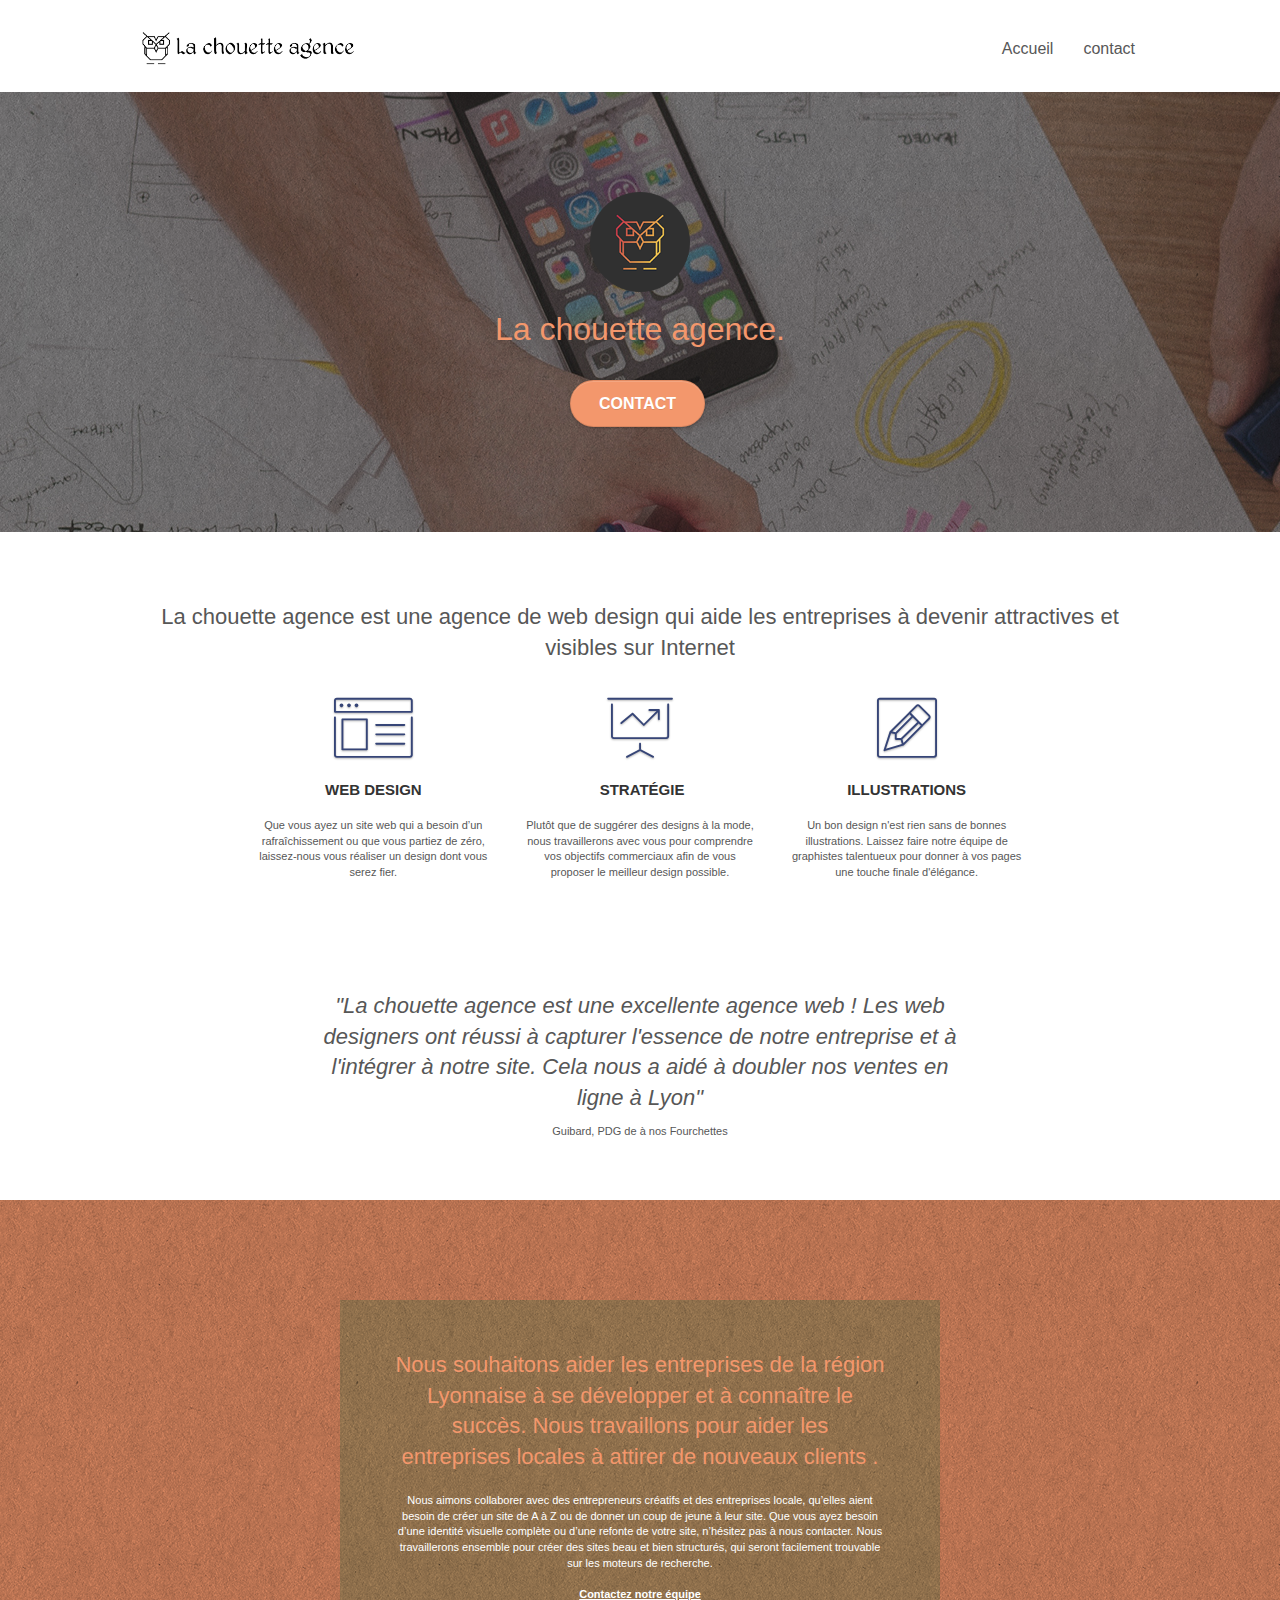
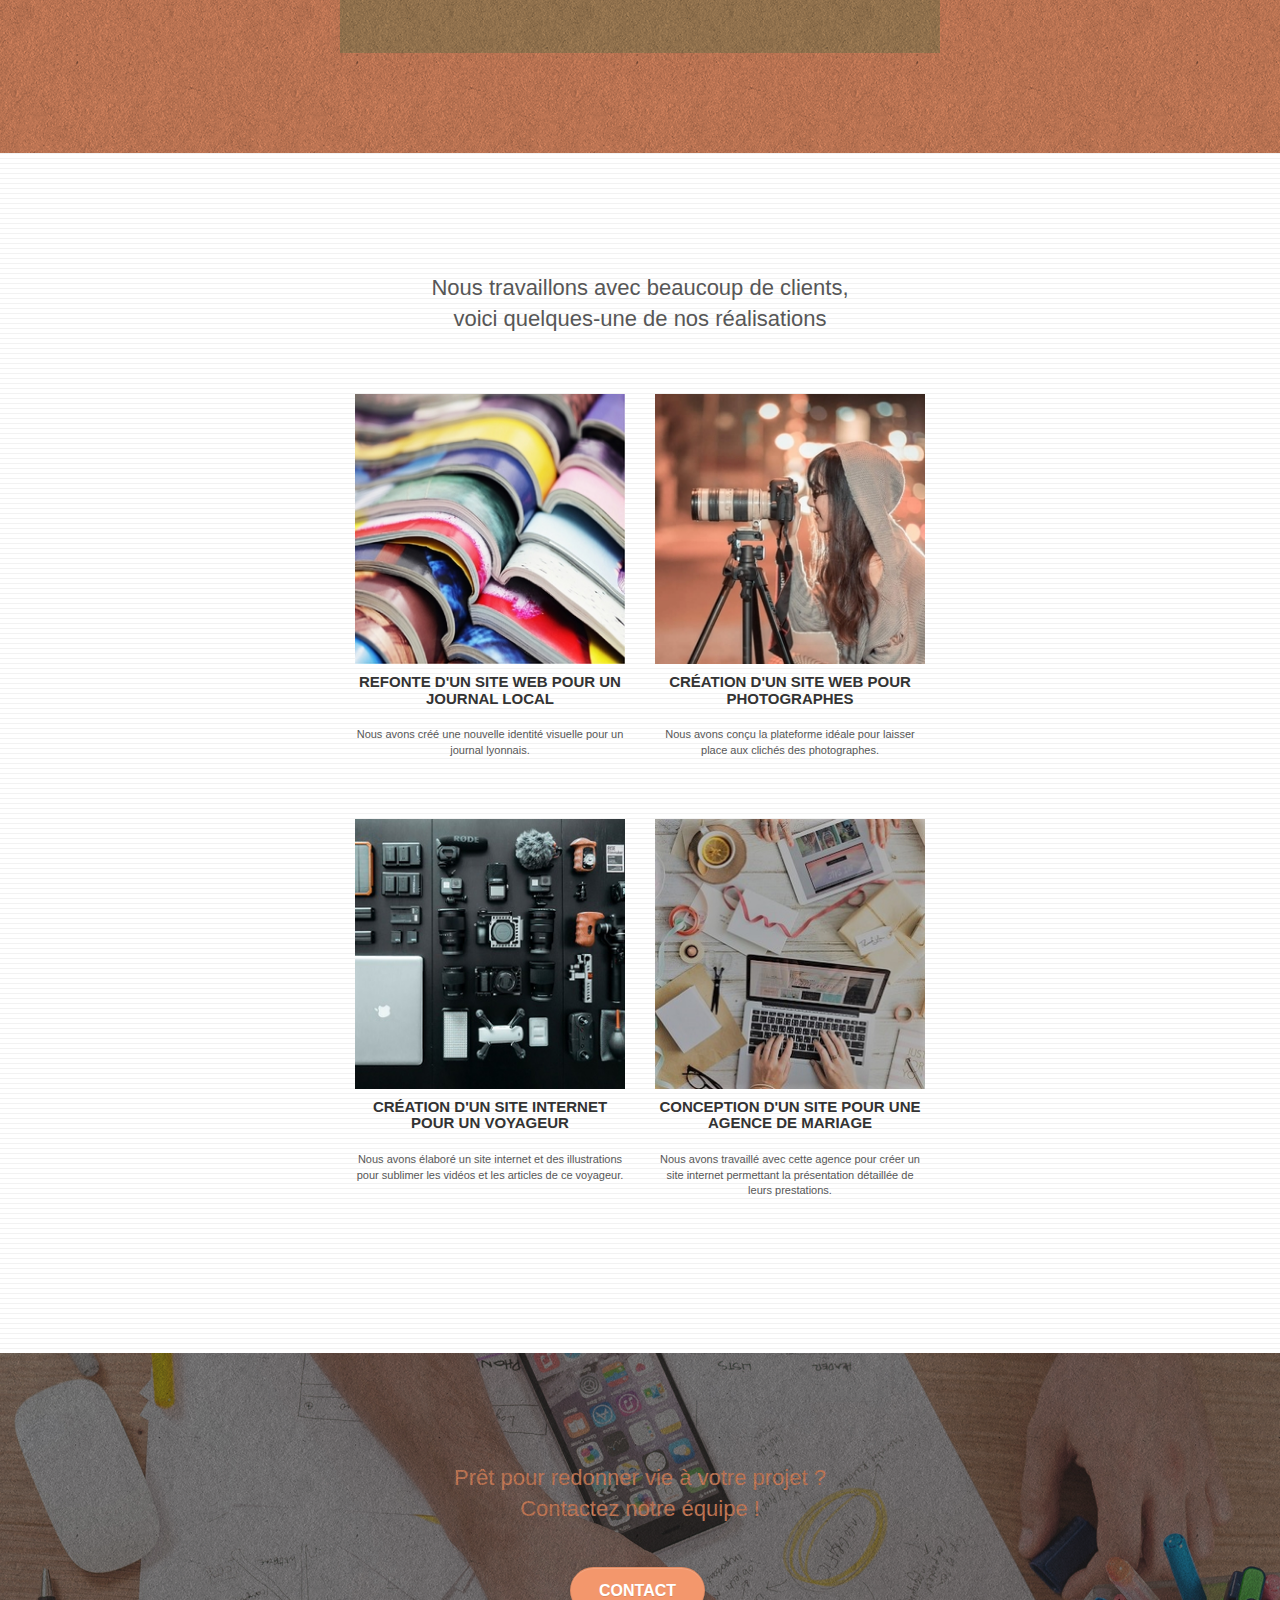
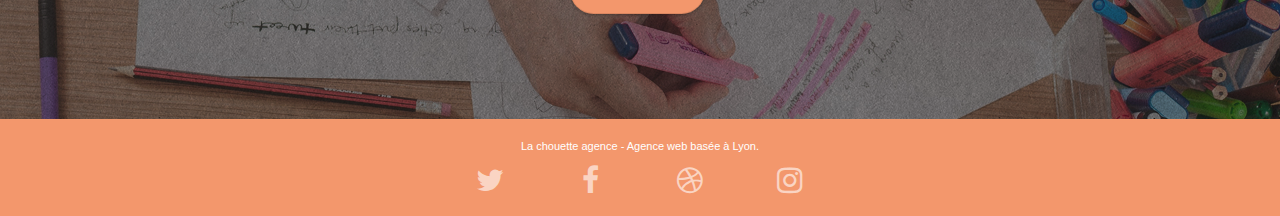
<file: index.html>
<!doctype html>
<html lang="fr">
<head>
    <meta charset="utf-8">
    <!--***** Modification les mauvais keywords *****-->
	<title>La chouette agence | Entreprise webdesign Lyon</title>
	<meta name="description" content="Création ou refonte de site, La chouette agence c'est une entreprise 
	webdesigh basée à Lyon qui accompagne toutes les entreprises à créer leurs sites étape par étape.">
	<meta name="keywords" content="La chouette agence, entreprise webdesigh, Web design, agence web, site internet, site web, création site web, illustrations, stratégie web, Lyon">
    <meta name="viewport" content="width=device-width, initial-scale=1.0, viewport-fit=cover">

	<!--***** Autorisation l'indexation dans les moteur de recherche *****-->
	<meta name="robots" content="index, follow">

    <link rel="shortcut icon" type="image/png" href="favicon.jpg">

    
	<link rel="stylesheet" type="text/css" href="./css/bootstrap.min.css">
	<link rel="stylesheet" type="text/css" href="style.css">
	<link rel="stylesheet" type="text/css" href="./css/font-awesome.min.css">
	<link rel="stylesheet" type="text/css" href="./css/et-line.min.css">
	<!--***** Javasrcipt *****-->
	<script defer src="./js/jquery-2.1.0.js"></script>
	<script defer src="./js/bootstrap.min.js"></script>
	<script defer src="./js/blocs.js"></script>
	<script defer src="./js/jquery.touchSwipe.min.js" ></script>

	<script defer src="./js/gmaps.min.js"></script> 


<!-- Analytics -->
 
<!-- Analytics END -->
    
</head>
<body>
<!-- Principal conteneur -->
<div class="page-container">
    
<!-- bloc-0 -->
<div class="bloc bgc-white l-bloc " id="bloc-0">
	<div class="container bloc-sm">

		<nav class="navbar row">
			<div class="navbar-header">

				<a class="navbar-brand" href="index.html"><img src="img/la-chouette-agence.png" alt="paris web design logo agence web meilleure agence" height="40" /></a>
				<button id="nav-toggle" type="button" class="ui-navbar-toggle navbar-toggle" data-toggle="collapse" data-target=".navbar-1">
					<span class="sr-only">Toggle navigation</span><span class="icon-bar"></span><span class="icon-bar"></span><span class="icon-bar"></span>
				</button>
			</div>
			<div class="collapse navbar-collapse navbar-1 special-dropdown-nav">
				<ul class="site-navigation nav navbar-nav">
					<li>
						<a href="index.html" title="Page d'acceuil">Accueil</a>
					</li>
					<li>
					</li>
					<li>
						<a href="contact.html" title="Page Contact">contact </a>
					</li>
				</ul>
			</div>
		</nav>
	</div>
</div>
<!-- bloc-0 END -->

<!-- bloc-1-presentation -->
<div class="bloc bgc-dark-slate-blue bg-banniere d-bloc bg-t-edge bloc-bg-texture texture-paper b-parallax" id="bloc-1-hero">
	<div class="container bloc-lg">
		<div class="row tight-width-whitespace">
			<div class="col-sm-12">
				<img src="img/logo.png" class="center-block image-resize-mode" width="100" alt="La chouette agence, agence web paris, création logo paris" />
				<h1 class="text-center hero-bloc-text tc-white ">
					La chouette agence.
				</h1>
				<div class="text-center">
					<a href="contact.html" class="btn btn-lg btn-clean btn-rd cta-hero btn-atomic-tangerine" id="cta-hero">Contact</a>
				</div>
			</div>
		</div>
	</div>
</div>
<!-- bloc-1-presentation END -->

<!-- bloc-2-services -->
<div class="bloc bgc-white l-bloc" id="bloc-2-services">
	<div class="container bloc-md">
		<div class="row">
			<div class="col-sm-12 text-center">
				<h2>
					La chouette agence est une agence de web design qui aide les entreprises à devenir attractives et visibles sur Internet
				</h2>
			</div>
		</div>
		<div class="row voffset-lg med-width-whitespace">
			<div class="col-sm-4">
				<div class="text-center">
					<span class="et-icon-browser sm-shadow icon-dark-slate-blue icons icon-lg"></span>
				</div>
				<h3 class="mg-md text-center">
					Web design
				</h3>
				<p class="text-center ">
					Que vous ayez un site web qui a besoin d&rsquo;un rafraîchissement ou que vous partiez de zéro, laissez-nous vous réaliser un design dont vous serez fier.
				</p>
			</div>
			<div class="col-sm-4">
				<div class="text-center">
					<span class="et-icon-presentation sm-shadow icon-dark-slate-blue icons icon-lg"></span>
				</div>
				<h3 class="mg-md text-center">
					&nbsp;Stratégie
				</h3>
				<p class="text-center ">
					Plutôt que de suggérer des designs à la mode, nous travaillerons avec vous pour comprendre vos objectifs commerciaux afin de vous proposer le meilleur design possible.<br>
				</p>
			</div>
			<div class="col-sm-4">
				<div class="text-center">
					<span class="et-icon-edit sm-shadow icon-dark-slate-blue icons icon-lg"></span>
				</div>
				<h3 class="mg-md text-center">
					Illustrations
				</h3>
				<p class="text-center ">
					Un bon design n'est rien sans de bonnes illustrations. Laissez faire notre équipe de graphistes talentueux pour donner à vos pages une touche finale d'élégance.
				</p>
			</div>
		</div>
		<div class="row voffset-lg voffset">
			<div class="col-xs-12 col-md-8 col-md-offset-2 text-center">
				<h2>
					<em>"La chouette agence est une excellente agence web ! Les web designers ont réussi à capturer l'essence de notre 
						entreprise et à l'intégrer à notre site. Cela nous a aidé à doubler nos ventes en ligne à Lyon"
					</em>
				</h2>
				<p> Guibard, PDG de à nos Fourchettes</p>
			</div>
		</div>
	</div>
</div>
<!-- bloc-2-services END -->

<!-- bloc-3-what-i-do -->
<div class="bloc tc-white bgc-atomic-tangerine bg-presentation d-bloc bloc-bg-texture texture-paper b-parallax" id="bloc-3-what-i-do">
	<div class="container bloc-lg">
		<div class="row tight-width-whitespace black-background">
			<div class="col-sm-12">
				<h2 class="mg-md text-center tc-white">
					Nous souhaitons aider les entreprises de la région Lyonnaise à se développer et à connaître le succès. Nous travaillons pour aider les entreprises locales à attirer de nouveaux clients .<br>
				</h2>
				<p class="text-center white">
					Nous aimons collaborer avec des entrepreneurs créatifs et des entreprises locale, qu’elles aient besoin de créer un site de A à Z ou de donner un coup de jeune à leur site. Que vous ayez besoin d’une identité visuelle complète ou d’une refonte de votre site, n’hésitez pas à nous contacter. Nous travaillerons ensemble pour créer des sites beau et bien structurés, qui seront facilement trouvable sur les moteurs de recherche. <br><br><a class="ltc-white bold-link" href="contact.html">Contactez notre équipe</a><br>
				</p>
			</div>
		</div>
	</div>
</div>
<!-- bloc-3-what-i-do END -->

<!-- bloc-4-portfolio -->
<div class="bloc bgc-white bg-lines-h2-bg bg-repeat l-bloc" id="bloc-4-portfolio">
	<div class="container bloc-lg">
		<div class="row">
			<div class="col-sm-12 text-center">
				<h2>Nous travaillons avec beaucoup de clients,<br/>
					voici quelques-une de nos réalisations</h2>
			</div>
		</div>
		<div class="row tight-width-whitespace portfolio-row">
			<div class="col-sm-6">

				<a href="#" title="Voir le site d'un journal local" data-lightbox="img/photo1.jpg" data-gallery-id="gallery-1" data-caption="Refonte d'un site web pour un journal local" data-frame="snapshot-lb"><img src="img/photo1.jpg" alt="paris web design logo agence web meilleure agence et refonte site web journal" class="img-responsive portfolio-thumb" /></a>

				<h3 class="mg-md text-center">
					Refonte d'un site web pour un journal local
				</h3>
				<p class="text-center">
					Nous avons créé une nouvelle identité visuelle pour un journal lyonnais.
				</p>
			</div>
			<div class="col-sm-6">

				<a href="#" title="Voir le site des photographes" data-lightbox="img/photo2.jpg" data-gallery-id="gallery-1" data-caption="Création d'un site web pour photographes" data-frame="snapshot-lb"><img src="img/photo2.jpg" class="img-responsive portfolio-thumb" alt="paris web design logo agence web meilleure agence, Création d'un site web pour photographes" /></a>
				<h3 class="mg-md text-center">
					Création d'un site web pour photographes
				</h3>
				<p class="text-center">
					Nous avons conçu la plateforme idéale pour laisser place aux clichés des photographes.
				</p>
			</div>
		</div>
		<div class="row tight-width-whitespace portfolio-row">
			<div class="col-sm-6">

				<a href="#" title="Voir le site d'un voyageur" data-lightbox="img/photo3.jpg" data-gallery-id="gallery-1" data-caption="Création d'un site internet pour un voyageur" data-frame="snapshot-lb"><img src="img/photot3.jpg" class="img-responsive portfolio-thumb" alt="paris web design logo agence web meilleure agence, Création d'un site web pour voyageur"/></a>

				<h3 class="mg-md text-center">
					Création d'un site internet pour un voyageur
				</h3>
				<p class="text-center">
					Nous avons élaboré un site internet et des illustrations pour sublimer les vidéos et les articles de ce voyageur.
				</p>
			</div>
			<div class="col-sm-6">

				<a href="#" title="Voir le site d'une agence de mariage" data-lightbox="img/photo4.jpg" data-gallery-id="gallery-1" data-caption="Conception d'un site pour une agence de mariage" data-frame="snapshot-lb"><img src="img/photo4.jpg" class="img-responsive portfolio-thumb" alt="paris web design logo agence web meilleure agence, Création d'un site web pour agence de mariage" /></a>
				<h3 class="mg-md text-center">
					Conception d'un site pour une agence de mariage
				</h3>
				<p class="text-center">
					Nous avons travaillé avec cette agence pour créer un site internet permettant la présentation détaillée de leurs prestations.
				</p>
			</div>
		</div>
	</div>
</div>
<!-- bloc-4-portfolio END -->

<!-- bloc-5-cta -->
<div class="bloc bgc-dark-slate-blue bg-banniere d-bloc bloc-bg-texture texture-paper" id="bloc-5-cta">
	<div class="container bloc-lg">
		<div class="row">
			<h2 class="mg-md text-center tc-white">
				Prêt pour redonner vie à votre projet ?<br>Contactez notre équipe !
			</h2>
			<div class="col-sm-12 text-center">
				<a href="contact.html" class="btn btn-atomic-tangerine btn-clean btn-rd btn-lg cta-hero">Contact</a>
			</div>
		</div>
	</div>
</div>
<!-- bloc-5-cta END -->

<!-- Footer - bloc-8 -->
<div class="bloc bgc-atomic-tangerine d-bloc" id="bloc-8">
	<div class="container bloc-sm">
		<div class="row">
			<div class="col-sm-12">
				<p class="text-center white">
					La chouette agence - Agence web basée à Lyon.<br>
				</p>
				<div class="row row-no-gutters social">
					<div class="col-sm-3">
						<div class="text-center">
							<a class="social" href="index.html" title="Twitter"><span class="fa fa-twitter icon-md"></span></a>
						</div>
					</div>
					<div class="col-sm-3">
						<div class="text-center">
							<a class="social" href="index.html" title="Facebook"><span class="fa fa-facebook icon-md"></span></a>
						</div>
					</div>
					<div class="col-sm-3">
						<div class="text-center">
							<a class="social" href="index.html" title="Dribbble"><span class="fa fa-dribbble icon-md"></span></a>
						</div>
					</div>
					<div class="col-sm-3">
						<div class="text-center">
							<a class="social" href="index.html" title="Instagram"><span class="fa fa-instagram icon-md"></span></a>
						</div>
					</div>
				</div>
			</div>
		</div>
	</div>
</div>
<!-- Footer - bloc-8 END -->

</div>
<!-- Principal conteneur END -->
    

</body>
</html>
</file>
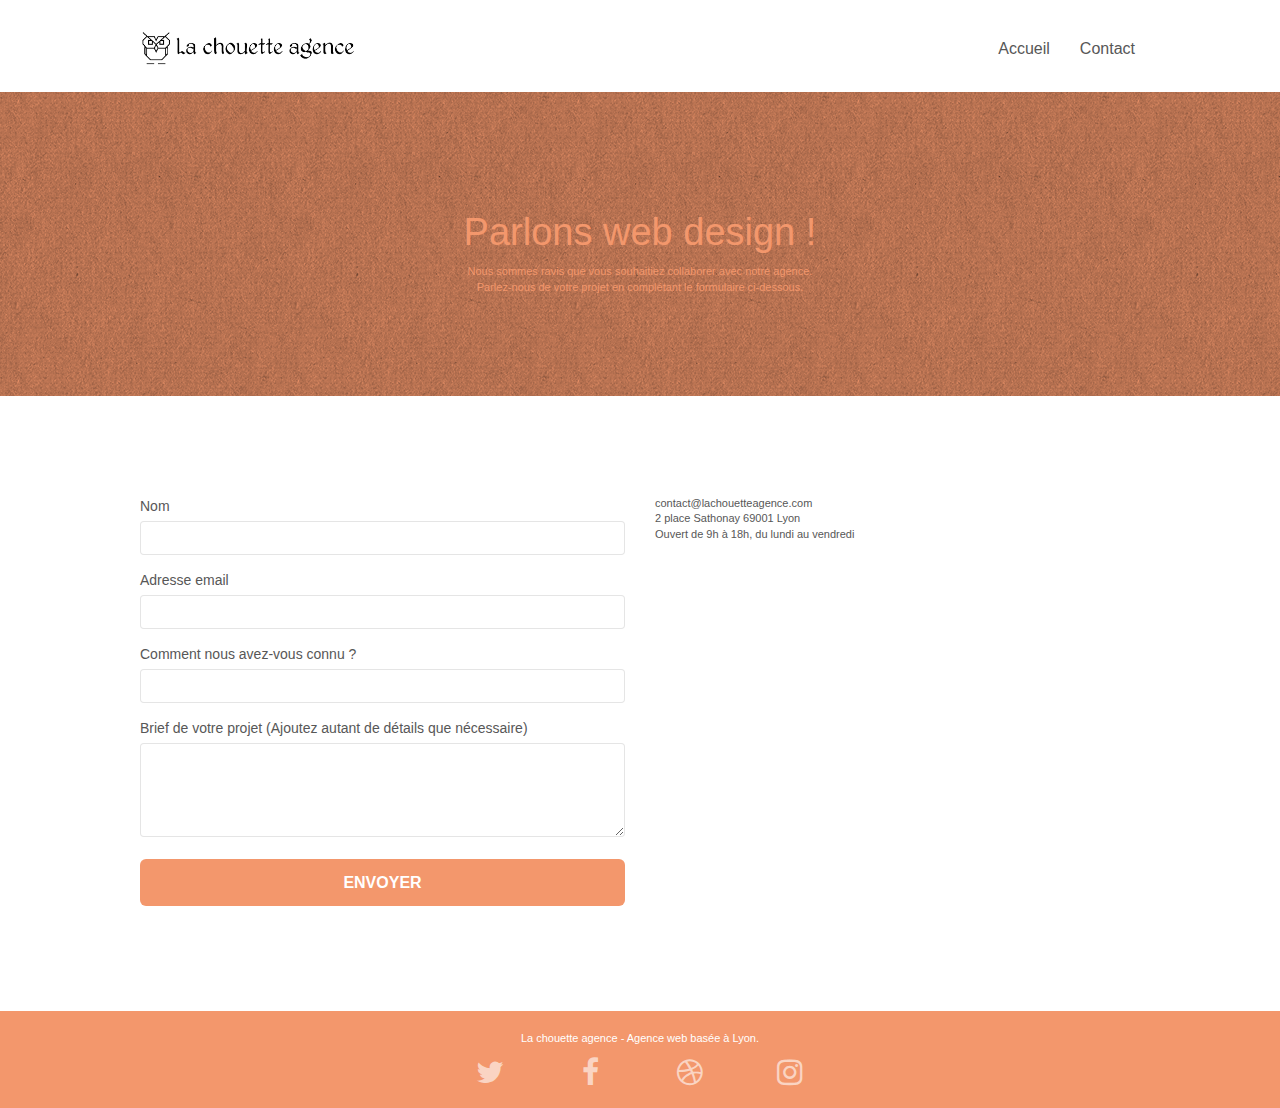
<file: contact.html>
<!doctype html>
<html lang="fr">
<head>
    <meta charset="utf-8">
    <!--***** Modification les mauvais keywords *****-->
	<title>La chouette agence | Contact</title>
	<meta name="description" content="Création ou refonte de site, n'hésitez pas à contacter notre agence 
	qui va vous accompagner à créer votre site étape par étape.">	
	<meta name="keywords" content="La chouette agence, entreprise webdesigh, Web design, agence web, 
	site internet, site web, création site web, illustrations, stratégie web, Lyon">
    <meta name="viewport" content="width=device-width, initial-scale=1.0, viewport-fit=cover">
	
    <link rel="shortcut icon" type="image/png" href="favicon.jpg">
	<link rel="stylesheet" type="text/css" href="./css/bootstrap.min.css">

	<link rel="stylesheet" type="text/css" href="style.css">
	<link rel="stylesheet" type="text/css" href="./css/font-awesome.min.css">
	<link rel="stylesheet" type="text/css" href="./css/et-line.min.css">
		<!--***** Javasrcipt *****-->

	<script defer src="./js/jquery-2.1.0.js"></script>
	<script defer src="./js/bootstrap.min.js"></script>
	<script defer src="./js/blocs.js"></script>
	<script defer src="./js/jqBootstrapValidation.min.js"></script>
	<script defer src="./js/formHandler.min.js"></script>

   


    
<!-- Analytics -->
 
<!-- Analytics END -->
    
</head>
<body>
<!-- Principal conteneur -->
<div class="page-container">
    
<!-- bloc-0 -->
<div class="bloc bgc-white l-bloc " id="bloc-0">
	<div class="container bloc-sm">
		<nav class="navbar row">
			<div class="navbar-header">
				<a class="navbar-brand" href="index.html" title="Page Acceuil"><img src="img/la-chouette-agence.png" alt="atlanta web design logo" height="40" /></a>
				<button id="nav-toggle" type="button" class="ui-navbar-toggle navbar-toggle" data-toggle="collapse" data-target=".navbar-1">
					<span class="sr-only">Toggle navigation</span><span class="icon-bar"></span><span class="icon-bar"></span><span class="icon-bar"></span>
				</button>
			</div>
			<div class="collapse navbar-collapse navbar-1 special-dropdown-nav">
				<ul class="site-navigation nav navbar-nav">
					<li>
						<a href="index.html" title="Page Acceuil">Accueil</a>
					</li>
					<li>
					</li>
					<li>
						<a href="contact.html" title="Page Contact">Contact</a>
					</li>
				</ul>
			</div>
		</nav>
	</div>
</div>
<!-- bloc-0 END -->

<!-- bloc-6 -->
<div class="bloc bg-dots-bg bg-repeat bgc-atomic-tangerine d-bloc bloc-bg-texture texture-paper" id="bloc-6">
	<div class="container bloc-lg">
		<div class="row">
			<div class="col-sm-12">
				<h1 class="text-center hero-bloc-text tc-white">
					Parlons web design !
				</h1>
				<p class="text-center mg-lg tc-white tight-width-whitespace">
					Nous sommes ravis que vous souhaitiez collaborer avec notre agence.<br>
					Parlez-nous de votre projet en complétant le formulaire ci-dessous.
				</p>
			</div>
		</div>
	</div>
</div>
<!-- bloc-6 END -->

<!-- bloc-7 -->
<div class="bloc bgc-white l-bloc" id="bloc-7">
	<div class="container bloc-lg">
		<div class="row">
			<div class="col-sm-6">
				<form id="form_1">
					<div class="form-group">
						<label>
							Nom
						</label>
						<input id="name" class="form-control" required />
					</div>
					<div class="form-group">
						<label>
							Adresse email
						</label>
						<input id="email" class="form-control" type="email" required />
					</div>
					<div class="form-group">
						<label>
							Comment nous avez-vous connu ?
						</label>
						<input class="form-control" type="text" required id="input_504" />
					</div>
					<div class="form-group">
						<label>
							Brief de votre projet (Ajoutez autant de détails que nécessaire)<br>
						</label><textarea id="message" class="form-control" rows="4" cols="50" required></textarea>
					</div> 
					<button class="bloc-button btn btn-lg btn-block cta-hero btn-atomic-tangerine" type="submit">
						Envoyer
					</button>
				</form>
			</div>
			<div class="col-sm-6">
				<p>
					contact@lachouetteagence.com<br>2 place Sathonay 69001 Lyon<br>Ouvert de 9h à 18h, du lundi au vendredi<br>
				</p>
			</div>
		</div>
	</div>
</div>
<!-- bloc-7 END -->

<!-- ScrollToTop Button -->
<a class="bloc-button btn btn-d scrollToTop" onclick="scrollToTarget('1')"><span class="fa fa-chevron-up"></span></a>
<!-- ScrollToTop Button END-->


<!-- Footer - bloc-8 -->
<div class="bloc bgc-atomic-tangerine d-bloc" id="bloc-8">
	<div class="container bloc-sm">
		<div class="row">
			<div class="col-sm-12">
				<p class="text-center white">
					La chouette agence - Agence web basée à Lyon.<br>
				</p>
				<div class="row row-no-gutters social">
					<div class="col-sm-3">
						<div class="text-center">
							<a class="social" href="index.html" title="Twitter"><span class="fa fa-twitter icon-md"></span></a>
						</div>
					</div>
					<div class="col-sm-3">
						<div class="text-center">
							<a class="social" href="index.html" title="Facebook"><span class="fa fa-facebook icon-md"></span></a>
						</div>
					</div>
					<div class="col-sm-3">
						<div class="text-center">
							<a class="social" href="index.html" title="Dribbble"><span class="fa fa-dribbble icon-md"></span></a>
						</div>
					</div>
					<div class="col-sm-3">
						<div class="text-center">
							<a class="social" href="index.html" title="Instagram"><span class="fa fa-instagram icon-md"></span></a>
						</div>
					</div>
				</div>
			</div>
		</div>
	</div>
</div>
<!-- Footer - bloc-8 END -->

</div>
<!-- Principal conteneur END -->
    

</body>
</html>
</file>
<file: style.css>
body {
    margin: 0;
    padding: 0;
    background: #FFF;
    overflow-x: hidden;
    -webkit-font-smoothing: antialiased;
    -moz-osx-font-smoothing: grayscale;
}

a,
button {
    transition: all .3s ease-in-out;
    outline: none!important;
}

a:hover {
    text-decoration: none;
    cursor: pointer;
}

#page-loading-blocs-notifaction {
    position: fixed;
    top: 0;
    bottom: 0;
    width: 100%;
    z-index: 100000;
    background: #FFFFFF url("img/pageload-spinner.gif") no-repeat center center;
}

.bloc {
    width: 100%;
    clear: both;
    background: 50% 50% no-repeat;
    padding: 0 50px;
    -webkit-background-size: cover;
    -moz-background-size: cover;
    -o-background-size: cover;
    background-size: cover;
    position: relative;
}

.bloc .container {
    padding-left: 0;
    padding-right: 0;
}

.bloc-lg {
    padding: 100px 50px;
}

.bloc-md {
    padding: 50px;
}

.bloc-sm {
    padding: 20px 50px;
}

.bg-center,
.bg-l-edge,
.bg-r-edge,
.bg-t-edge,
.bg-b-edge,
.bg-tl-edge,
.bg-bl-edge,
.bg-tr-edge,
.bg-br-edge,
.bg-repeat {
    -webkit-background-size: auto!important;
    -moz-background-size: auto!important;
    -o-background-size: auto!important;
    background-size: auto!important;
}

.bg-repeat {
    background: repeat;
}

.bg-t-edge {
    background: top no-repeat;
}

.bloc-bg-texture::before {
    content: "";
    background-size: 2px 2px;
    position: absolute;
    top: 0;
    bottom: 0;
    left: 0;
    right: 0;
}

.texture-paper::before {
    background: url("img/texture-paper.png");
    background-size: 280px 280px;
}

.b-parallax {
    background-attachment: fixed;
}

.d-bloc {
    color: rgba(255, 255, 255, .7);
}

.d-bloc button:hover {
    color: rgba(255, 255, 255, .9);
}

.d-bloc .icon-round,
.d-bloc .icon-square,
.d-bloc .icon-rounded,
.d-bloc .icon-semi-rounded-a,
.d-bloc .icon-semi-rounded-b {
    border-color: rgba(255, 255, 255, .9);
}

.d-bloc .divider-h span {
    border-color: rgba(255, 255, 255, .2);
}

.d-bloc .a-btn,
.d-bloc .navbar a,
.d-bloc .navbar-brand,
.d-bloc a .icon-sm,
.d-bloc a .icon-md,
.d-bloc a .icon-lg,
.d-bloc a .icon-xl,
.d-bloc h1 a,
.d-bloc h2 a,
.d-bloc h3 a,
.d-bloc h4 a,
.d-bloc h5 a,
.d-bloc h6 a,
.d-bloc p a {
    color: rgba(255, 255, 255, .6);
}

.d-bloc .a-btn:hover,
.d-bloc .navbar a:hover,
.d-bloc .navbar-brand:hover,
.d-bloc a:hover .icon-sm,
.d-bloc a:hover .icon-md,
.d-bloc a:hover .icon-lg,
.d-bloc a:hover .icon-xl,
.d-bloc h1 a:hover,
.d-bloc h2 a:hover,
.d-bloc h3 a:hover,
.d-bloc h4 a:hover,
.d-bloc h5 a:hover,
.d-bloc h6 a:hover,
.d-bloc p a:hover {
    color: rgba(255, 255, 255, 1);
}

.d-bloc .navbar-toggle .icon-bar {
    background: rgba(255, 255, 255, 1);
}

.d-bloc .btn-wire,
.d-bloc .btn-wire:hover {
    color: rgba(255, 255, 255, 1);
    border-color: rgba(255, 255, 255, 1);
}

.d-bloc .panel {
    color: rgba(0, 0, 0, .5);
}

.d-bloc .panel button:hover {
    color: rgba(0, 0, 0, .7);
}

.d-bloc .panel icon {
    border-color: rgba(0, 0, 0, .7);
}

.d-bloc .panel .divider-h span {
    border-color: rgba(0, 0, 0, .1);
}

.d-bloc .panel .a-btn {
    color: rgba(0, 0, 0, .6);
}

.d-bloc .panel .a-btn:hover {
    color: rgba(0, 0, 0, 1);
}

.d-bloc .panel .btn-wire,
.d-bloc .panel .btn-wire:hover {
    color: rgba(0, 0, 0, .7);
    border-color: rgba(0, 0, 0, .3);
}

.d-bloc .panel,
.l-bloc {
    color: rgba(0, 0, 0, .5);
}

.d-bloc .panel button:hover,
.l-bloc button:hover {
    color: rgba(0, 0, 0, .7);
}

.l-bloc .icon-round,
.l-bloc .icon-square,
.l-bloc .icon-rounded,
.l-bloc .icon-semi-rounded-a,
.l-bloc .icon-semi-rounded-b {
    border-color: rgba(0, 0, 0, .7);
}

.d-bloc .panel .divider-h span,
.l-bloc .divider-h span {
    border-color: rgba(0, 0, 0, .1);
}

.d-bloc .panel .a-btn,
.l-bloc .a-btn,
.l-bloc .navbar a,
.l-bloc .navbar-brand,
.l-bloc a .icon-sm,
.l-bloc a .icon-md,
.l-bloc a .icon-lg,
.l-bloc a .icon-xl,
.l-bloc h1 a,
.l-bloc h2 a,
.l-bloc h3 a,
.l-bloc h4 a,
.l-bloc h5 a,
.l-bloc h6 a,
.l-bloc p a {
    color: rgba(0, 0, 0, .6);
}

.d-bloc .panel .a-btn:hover,
.l-bloc .a-btn:hover,
.l-bloc .navbar a:hover,
.l-bloc .navbar-brand:hover,
.l-bloc a:hover .icon-sm,
.l-bloc a:hover .icon-md,
.l-bloc a:hover .icon-lg,
.l-bloc a:hover .icon-xl,
.l-bloc h1 a:hover,
.l-bloc h2 a:hover,
.l-bloc h3 a:hover,
.l-bloc h4 a:hover,
.l-bloc h5 a:hover,
.l-bloc h6 a:hover,
.l-bloc p a:hover {
    color: rgba(0, 0, 0, 1);
}

.l-bloc .navbar-toggle .icon-bar {
    color: rgba(0, 0, 0, .6);
}

.d-bloc .panel .btn-wire,
.d-bloc .panel .btn-wire:hover,
.l-bloc .btn-wire,
.l-bloc .btn-wire:hover {
    color: rgba(0, 0, 0, .7);
    border-color: rgba(0, 0, 0, .3);
}

.voffset {
    margin-top: 30px;
}

.voffset-lg {
    margin-top: 80px;
}

.row-no-gutters {
    margin-right: 0;
    margin-left: 0;
}

.row.row-no-gutters > [class^="col-"],
.row.row-no-gutters > [class*=" col-"] {
    padding-right: 0;
    padding-left: 0;
}

#bloc-1-hero h1 {
    font-size: 32px;
}

.navbar {
    margin-bottom: 0;
    z-index: 1;
}

.navbar-brand {
    height: auto;
    padding: 3px 15px;
    font-size: 25px;
    font-weight: normal;
    font-weight: 600;
    line-height: 44px;
}

.navbar-brand img {
    max-height: 200px;
    margin: 0 5px 0 0;
    display: inline;
}

.navbar-brand img[src$=svg] {
    min-width: 100px;
}

.nav-center .navbar-brand img {
    margin: 0;
}

.navbar .nav {
    padding-top: 2px;
    margin-right: -16px;
    float: right;
    z-index: 1;
}

.nav > li {
    float: left;
    margin-top: 4px;
    font-size: 16px;
}

.navbar-nav .open .dropdown-menu > li > a {
    text-align: inherit;
}

.nav > li a:hover,
.nav > li a:focus {
    background: transparent;
}

.navbar-toggle {
    margin: 10px 10px 0 0;
    border: 0px;
}

.navbar-toggle:hover {
    background: transparent!important;
}

.navbar-toggle .icon-bar {
    background-color: rgba(0, 0, 0, .5);
    width: 26px;
}

.nav-invert .navbar .nav {
    float: left;
}

.nav-invert .navbar-header,
.nav-invert .navbar-brand {
    float: right;
    position: relative;
    z-index: 2;
}

@media (min-width: 768px) {
    .site-navigation {
        position: absolute;
        top: 50%;
        right: 20px;
        transform: translate(0, -50%);
        -webkit-transform: translateY(-50%);
    }
    .nav > li .dropdown-menu a,
    .nav > li .dropdown-menu a:hover {
        color: #484848;
    }
    .nav-invert .site-navigation {
        left: 0;
        right: 0;
    }
    .nav-center {
        text-align: center;
    }
    .nav-center .navbar-header {
        width: 100%;
    }
    .nav-center .navbar-header,
    .nav-center .navbar-brand,
    .nav-center .nav > li {
        float: none;
        display: inline-block;
    }
    .nav-center .site-navigation {
        position: relative;
        width: 100%;
        right: 0;
        margin-right: 0px;
        margin-top: 20px;
    }
    .nav-center.mini-nav .navbar-toggle {
        float: none;
        margin: 10px auto 0;
    }
}

.nav > li > .dropdown a {
    background: none!important;
    display: block;
    padding: 14px 15px;
}

nav .caret {
    margin: 0 5px;
}

.dropdown-menu .dropdown-menu {
    top: -8px;
    left: 100%;
}

.dropdown-menu .dropmenu-flow-right {
    top: 100%;
    left: 0;
    margin-left: -1px;
    border-top-left-radius: 0;
    border-top-right-radius: 0;
}

.dropdown-menu .dropdown span {
    border: 4px solid black;
    border-top-color: transparent;
    border-right-color: transparent;
    border-bottom-color: transparent;
    margin: 6px -5px 0 0!important;
    float: right;
}

.mg-md {
    margin-top: 10px;
    margin-bottom: 20px;
}

.mg-lg {
    margin-top: 10px;
    margin-bottom: 40px;
}

.btn {
    margin: 0 5px 5px 0;
}

.btn.pull-right {
    margin: 0 0 5px 5px;
}

.btn-d,
.btn-d:hover,
.btn-d:focus {
    color: #FFF;
    background: rgba(0, 0, 0, .3);
}

button {
    outline: none!important;
}

.btn-rd {
    border-radius: 40px;
}

.btn-clean {
    border: 1px solid rgba(0, 0, 0, .08);
    border-bottom-color: rgba(0, 0, 0, .1);
    text-shadow: 0 1px 0 rgba(0, 0, 1, .1);
    box-shadow: 0 1px 3px rgba(0, 0, 1, .25), inset 0 1px 0 0 rgba(255, 255, 255, .15);
}

.icon-md {
    font-size: 30px!important;
}

.icon-lg {
    font-size: 60px!important;
}

.sm-shadow {
    text-shadow: 0 1px 2px rgba(0, 0, 0, .3);
}

.panel-sq,
.panel-sq .panel-heading,
.panel-sq .panel-footer {
    border-radius: 0;
}

.panel-rd {
    border-radius: 30px;
}

.panel-rd .panel-heading {
    border-radius: 29px 29px 0 0;
}

.panel-rd .panel-footer {
    border-radius: 0 0 29px 29px;
}

.form-control {
    border-color: rgba(0, 0, 0, .1);
    box-shadow: none;
}

.scrollToTop {
    width: 40px;
    height: 40px;
    position: fixed;
    bottom: 20px;
    right: 20px;
    opacity: 0;
    z-index: 500;
    transition: all .3s ease-in-out;
}

.scrollToTop span {
    margin-top: 6px;
}

.showScrollTop {
    font-size: 14px;
    opacity: 1;
}

a[data-lightbox] {
    position: relative;
    display: block;
    text-align: center;
}

a[data-lightbox]:hover::before {
    content: "+";
    font-family: "HelveticaNeue-Light", "Helvetica Neue Light", "Helvetica Neue", Helvetica, Arial;
    font-size: 32px;
    width: 50px;
    height: 50px;
    margin-left: -25px;
    border-radius: 50%;
    background: rgba(0, 0, 0, .6);
    color: #FFF;
    font-weight: 100;
    z-index: 1;
    position: absolute;
    top: 50%;
    transform: translateY(-50%);
    -webkit-transform: translateY(-50%);
}

a[data-lightbox]:hover img {
    opacity: 0.6;
    -webkit-animation-fill-mode: none;
    animation-fill-mode: none;
}

#lightbox-modal {
    display: flex;
    align-items: center;
}

#lightbox-modal .modal-dialog {
    width: 90%;
    max-width: 900px;
    margin: 0 auto 0;
}

#lightbox-modal .modal-dialog img {
    max-height: 90vh;
    margin: 0 auto;
}

.lightbox-caption {
    padding: 20px;
    color: #FFF;
    background: rgba(0, 0, 0, .5);
    position: absolute;
    left: 15px;
    right: 15px;
    bottom: 5px;
}

.close-lightbox {
    color: #FFF;
    font-size: 30px;
    position: absolute;
    top: 20px;
    right: 20px;
    z-index: 20;
    background: rgba(0, 0, 0, .5);
    border: none;
    line-height: 30px;
    padding: 0 9px 5px;
    opacity: 0.3;
}

.close-lightbox:hover,
.next-lightbox:hover,
.prev-lightbox:hover {
    opacity: 1.0;
    color: #FFF;
}

.next-lightbox,
.prev-lightbox {
    font-size: 20px;
    color: rgba(255, 255, 255, .9);
    background: rgba(0, 0, 0, .5);
    transition: all .2s ease-in-out;
    position: absolute;
    top: 45%;
    z-index: 1;
    opacity: 0.4;
}

.next-lightbox {
    padding: 6px 8px 1px 13px;
    right: 25px;
}

.prev-lightbox {
    padding: 6px 13px 1px 10px;
    left: 25px;
}

.snapshot-lb .modal-body {
    padding-bottom: 45px;
}

.snapshot-lb .lightbox-caption {
    padding: 0;
    color: rgba(0, 0, 0, .5);
    background: none;
}

h1,
h2,
h3,
h4,
h5,
h6,
p,
label,
.btn,
a {
    font-family: "helvetica";
    font-weight: 400;
    color: #575757!important;
}

.container {
    max-width: 1000px;
}

.hero-bloc-text {
    font-size: 38px;
}

.hero-bloc-text-sub {
    font-size: 36px;
}

.statement-bloc-text {
    line-height: 26px;
    font-style: italic;
    font-size: 20px;
    text-align: center;
    font-weight: lighter;
    max-width: 520px;
    margin: auto auto auto auto;
}

p {
    font-size: 11px;
}

.tight-width-whitespace {
    max-width: 600px;
    margin: auto auto auto auto;
}

.h1 {
    font-size: 20px;
    font-family: "Open Sans";
}

.cta-hero {
    margin-top: 22px;
    color: #FFFFFF!important;
    text-transform: uppercase;
    padding: 12px 28px 12px 28px;
    font-size: 16px;
    font-weight: 700;
}

.social {
    max-width: 400px;
    margin: auto auto auto auto;
}

h2 {
    font-size: 22px;
    line-height: 1.4em;
}

h3 {
    font-size: 15px;
    text-transform: uppercase;
    font-weight: 700;
    color: #333333!important;
}

.med-width-whitespace {
    max-width: 800px;
    margin: auto auto auto auto;
    box-shadow: 0px 0px 0px #000000;
}

h1 {
    color: #333333!important;
}

h4 {
    color: #333333!important;
}

.icons {
    margin-bottom: 14px;
    margin-top: 24px;
}

.white {
    color: #FFFFFF!important;
}

.portfolio-thumb {
    margin-bottom: 24px;
    margin: auto;
}

.portfolio-row {
    margin-bottom: 44px;
    margin-top: 50px;
}

.avatar {
    box-shadow: 0px 4px 9px rgba(0, 0, 0, 0.3);
}

.black-background {
    background-color: rgba(165, 147, 99, 0.7);
    padding: 40px 40px 40px 40px;
}

.bold-link {
    font-weight: 900;
    text-decoration: underline!important;
}

.bgc-white {
    background-color: #FFFFFF;
}

.bgc-dark-slate-blue {
    background-color: #364577;
}

.bgc-atomic-tangerine {
    background-color: #F3976C;
}

.tc-white {
    color: #F3976C!important;
}

.btn-atomic-tangerine {
    background: #F3976C;
    color: #FFFFFF!important;
}

.btn-atomic-tangerine:hover {
    background: #c27956!important;
    color: #FFFFFF!important;
}

.ltc-white {
    color: #FFFFFF!important;
}

.ltc-white:hover {
    color: #cccccc!important;
}

.ltc-atomic-tangerine {
    color: #F3976C!important;
}

.ltc-atomic-tangerine:hover {
    color: #c27956!important;
}

.icon-dark-slate-blue {
    color: #364577!important;
    border-color: #364577!important;
}

.bg-dots-bg {
    background-image: url("img/dots-bg.png");
}

.bg-lines-h2-bg {
    background-image: url("img/lines-h2-bg.png");
}

.bg-banniere {
    background-image: url("img/la-chouette-agence-banniere.jpg");
}

.bg-presentation {
    background-image: url("img/image-de-presentation.jpg");
}

@media (max-width: 1024px) {
    .bloc {
        padding-left: 20px;
        padding-right: 20px;
    }
    .bloc.full-width-bloc,
    .bloc-tile-2.full-width-bloc .container,
    .bloc-tile-3.full-width-bloc .container,
    .bloc-tile-4.full-width-bloc .container {
        padding-left: 0;
        padding-right: 0;
    }
}

@media (max-width: 992px) and (min-width: 768px) {
    .navbar .nav {
        max-width: 80%
    }
    .nav-center.navbar .nav {
        max-width: 100%
    }
}

@media only screen and (min-width: 768px) and (max-width: 1023px) and (orientation: landscape) {
    .b-parallax {
        background-attachment: scroll;
    }
    .container {
        width: 100%;
    }
    .b-parallax {
        background-attachment: scroll;
    }
    .page-container,
    #hero-bloc {
        overflow-x: hidden;
        position: relative;
    }
    .bloc {
        padding-left: 15px;
        padding-right: 15px;
    }
    .bloc-group,
    .bloc-group .bloc {
        display: block;
        width: 100%;
    }
    .bloc-fill-screen .fill-bloc-top-edge,
    .bloc-fill-screen .fill-bloc-bottom-edge {
        padding: 0 20px;
        padding-left: 10px;
        padding-right: 10px;
    }
}

@media only screen and (min-width: 1024px) and (max-width: 1366px) and (-webkit-min-device-pixel-ratio: 1.5) {
    .b-parallax {
        background-attachment: scroll;
    }
}



@media (max-width: 767px) {
    .page-container {
        overflow-x: hidden;
        position: relative;
    }
    h1,
    h2,
    h3,
    h4,
    h5,
    h6,
    p,
    #disqus_thread {
        padding-left: 10px!important;
        padding-right: 10px!important;
    }
    .b-parallax {
        background-attachment: scroll;
    }
    .navbar .nav {
        padding-top: 0;
        border-top: 1px solid rgba(0, 0, 0, .2);
        float: none!important;
    }
    .navbar.row {
        margin-left: 0;
        margin-right: 0;
    }
    .site-navigation {
        position: inherit;
        transform: none;
        -webkit-transform: none;
        -ms-transform: none;
    }
    .nav > li {
        margin-top: 0;
        border-bottom: 1px solid rgba(0, 0, 0, .1);
        background: rgba(0, 0, 0, .05);
        text-align: left;
        padding-left: 15px;
        width: 100%;
    }
    .nav > li:hover {
        background: rgba(0, 0, 0, .08);
    }
    .dropdown .dropdown a .caret {
        float: none;
        margin: 5px 0 0 10px!important;
        border: 4px solid black;
        border-bottom-color: transparent;
        border-right-color: transparent;
        border-left-color: transparent;
    }
    #hero-bloc .navbar .nav {
        background: rgba(0, 0, 0, .8);
    }
    #hero-bloc .navbar .nav a {
        color: rgba(255, 255, 255, .6);
    }
    .hero {
        padding: 50px 0;
    }
    .hero-nav {
        left: -1px;
        right: -1px;
    }
    .navbar-collapse {
        padding: 0;
        overflow-x: hidden;
        -webkit-box-shadow: none;
        box-shadow: none;
    }
    .navbar-brand img {
        max-height: 40px;
        width: auto;
    }
    .nav-invert .navbar-header {
        float: none;
        width: 100%;
    }
    .nav-invert .navbar-toggle {
        float: left;
        margin-left: 10px;
    }
    .bloc {
        padding-left: 0;
        padding-right: 0;
    }
    .bloc-xxl,
    .bloc-xl,
    .bloc-lg {
        padding: 40px 0;
    }
    .bloc-sm,
    .bloc-md {
        padding-left: 0;
        padding-right: 0;
    }
    .bloc-tile-2 .container,
    .bloc-tile-3 .container,
    .bloc-tile-4 .container,
    .bloc-fill-screen .fill-bloc-top-edge,
    .bloc-fill-screen .fill-bloc-bottom-edge {
        padding-left: 0;
        padding-right: 0;
    }
    .a-block {
        padding: 0 10px;
    }
    .btn-dwn {
        display: none;
    }
    .voffset {
        margin-top: 5px;
    }
    .voffset-md {
        margin-top: 20px;
    }
    .voffset-lg {
        margin-top: 30px;
    }
    form {
        padding: 15px;
    }
    .close-lightbox {
        display: inline-block;
    }
    .blocsapp-device-iphone5 {
        background-size: 216px 425px;
        padding-top: 60px;
        width: 216px;
        height: 425px;
    }
    .blocsapp-device-iphone5 img {
        width: 180px;
        height: 320px;
    }
}

@media (max-width: 400px) {
    .bloc {
        padding-left: 0;
        padding-right: 0;
    }
}

@media (max-width: 767px) {
    .bloc-mob-center-text {
        text-align: center;
    }
}
</file>
